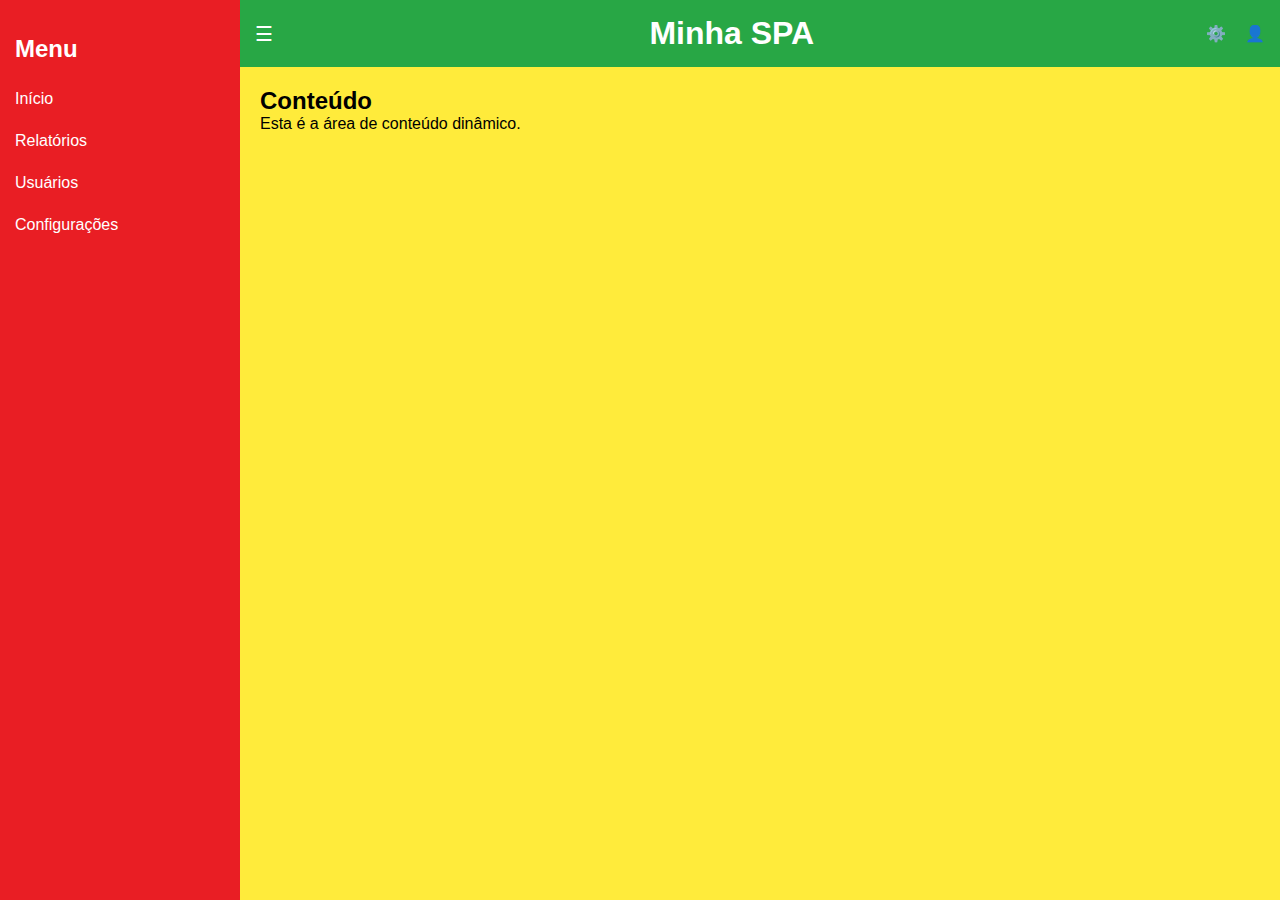
<file: pages/dashboard.html>
<!DOCTYPE html>
<html lang="pt-BR">
<head>
<meta charset="UTF-8">
<meta name="viewport" content="width=device-width, initial-scale=1.0">
<title>Dashboard SPA</title>
<link rel="stylesheet" href="/css/deashboard.css">
</head>
<body>

<!-- Sidebar -->
<div class="sidebar" id="sidebar">
    <h2 class="menu-title">Menu</h2>
    <!-- Links de navegação -->
    <nav>
        <a href="#">Início</a>
        <a href="#">Relatórios</a>
        <a href="#">Usuários</a>
        <a href="#">Configurações</a>
    </nav>
</div>

<!-- Área principal -->
<div class="main" id="main">
    <div class="header">
        <button class="menu-btn" id="menuToggle">☰</button>
        <h1>Minha SPA</h1>
        <div class="header-icons">
            <span>⚙️</span>
            <span>👤</span>
        </div>
    </div>
    <div class="content">
        <h2>Conteúdo</h2>
        <p>Esta é a área de conteúdo dinâmico.</p>
    </div>
</div>

<script src="/js/dashboard.js"></script>
</body>
</html>
</file>
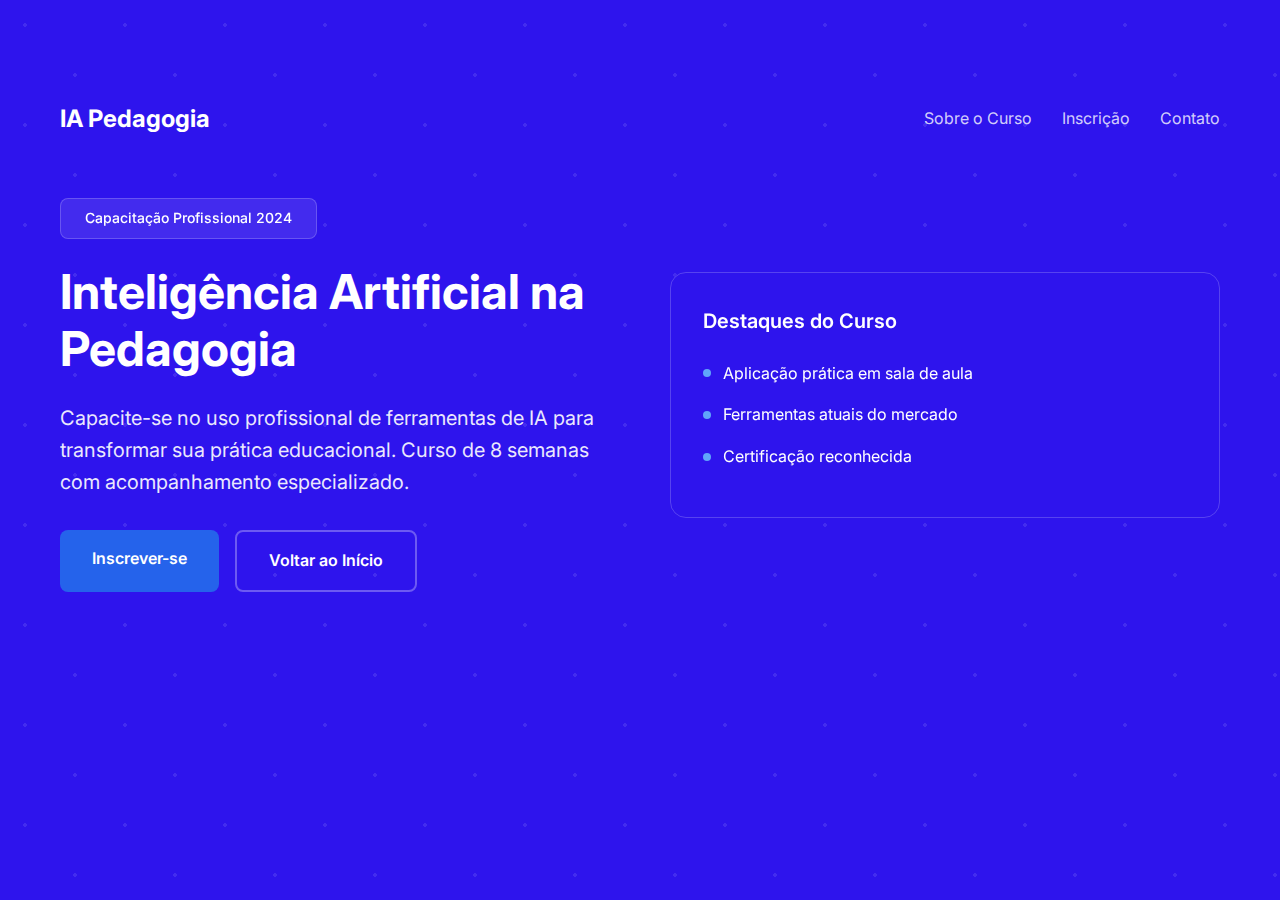
<file: pages/homepage/curso.html>
<!DOCTYPE html>
<html lang="pt-BR">
<head>
    <meta charset="UTF-8">
    <meta name="viewport" content="width=device-width, initial-scale=1.0">
    <title>IA na Pedagogia - Capacitação Online</title>
    <link href="https://fonts.googleapis.com/css?family=Inter:wght@300;400;500;700;900&display=swap" rel="stylesheet">
    <style>
        /* O CSS está embutido neste arquivo, então não há necessidade de um link externo */
        * { margin: 0; padding: 0; box-sizing: border-box; }
        body { font-family: 'Inter', sans-serif; line-height: 1.6; color: #333; }
        .container { max-width: 1200px; margin: 0 auto; padding: 0 20px; }
        .hero { background-color: #2E14ED; color: white; min-height: 100vh; position: relative; overflow: hidden; }
        .hero::before { content: ''; position: absolute; top: 0; left: 0; right: 0; bottom: 0; background-image: radial-gradient(circle at 25px 25px, rgba(255,255,255,0.1) 2px, transparent 0), radial-gradient(circle at 75px 75px, rgba(255,255,255,0.1) 2px, transparent 0); background-size: 100px 100px; }
        .hero-content { position: relative; z-index: 1; padding: 80px 0; }
        .nav { display: flex; justify-content: space-between; align-items: center; padding: 20px 0 60px; }
        .logo { font-size: 24px; font-weight: 700; }
        .nav-links { display: flex; list-style: none; gap: 30px; }
        .nav-links a { color: rgba(255, 255, 255, 0.8); text-decoration: none; transition: color 0.3s ease; }
        .nav-links a:hover { color: white; }
        .hero-grid { display: grid; grid-template-columns: 1fr 1fr; gap: 60px; align-items: center; }
        .hero-text h1 { font-size: 48px; font-weight: 700; line-height: 1.2; margin-bottom: 24px; }
        .hero-badge { display: inline-block; background: rgba(255, 255, 255, 0.1); backdrop-filter: blur(10px); border: 1px solid rgba(255, 255, 255, 0.2); padding: 8px 24px; border-radius: 8px; font-size: 14px; font-weight: 500; margin-bottom: 24px; }
        .hero-description { font-size: 20px; margin-bottom: 32px; opacity: 0.9; }
        .hero-buttons { display: flex; gap: 16px; flex-wrap: wrap; }
        .btn { padding: 16px 32px; border-radius: 8px; text-decoration: none; font-weight: 600; transition: all 0.3s ease; border: none; cursor: pointer; font-size: 16px; }
        .btn-primary { background: #2563eb; color: white; }
        .btn-primary:hover { background: #1d4ed8; }
        .btn-secondary { background: transparent; color: white; border: 2px solid rgba(255, 255, 255, 0.3); }
        .btn-secondary:hover { background: rgba(255, 255, 255, 0.1); }
        .hero-highlights { backdrop-filter: blur(20px); border: 1px solid rgba(255, 255, 255, 0.2); border-radius: 16px; padding: 32px; }
        .hero-highlights h3 { font-size: 20px; font-weight: 600; margin-bottom: 24px; }
        .highlight-item { display: flex; align-items: center; gap: 12px; margin-bottom: 16px; }
        .highlight-dot { width: 8px; height: 8px; background: #60a5fa; border-radius: 50%; }
        .main-section { padding: 80px 0; background: white; }
        .section-header { text-align: center; margin-bottom: 64px; }
        .section-header h2 { font-size: 36px; font-weight: 700; color: #1f2937; margin-bottom: 16px; }
        .section-header p { font-size: 20px; color: #6b7280; max-width: 600px; margin: 0 auto; }
        .features-grid { display: grid; grid-template-columns: repeat(auto-fit, minmax(300px, 1fr)); gap: 32px; margin-bottom: 64px; }
        .feature-card { background: white; border: 1px solid #e5e7eb; border-radius: 16px; padding: 32px; text-align: center; transition: all 0.3s ease; }
        .feature-card:hover { transform: translateY(-5px); box-shadow: 0 20px 40px rgba(0, 0, 0, 0.1); }
        .feature-icon { width: 48px; height: 48px; border-radius: 12px; display: flex; align-items: center; justify-content: center; margin: 0 auto 24px; }
        .feature-icon.blue { background: #dbeafe; } .feature-icon.green { background: #dcfce7; } .feature-icon.purple { background: #f3e8ff; }
        .feature-icon svg { width: 24px; height: 24px; }
        .feature-icon.blue svg { color: #2563eb; } .feature-icon.green svg { color: #2E14ED; } .feature-icon.purple svg { color: #2E14ED; }
        .feature-card h3 { font-size: 20px; font-weight: 600; margin-bottom: 16px; color: #1f2937; }
        .feature-card p { color: #6b7280; }
        .course-content { background: linear-gradient(135deg, #f9fafb 0%, #eff6ff 100%); border-radius: 24px; padding: 48px; }
        .course-grid { display: grid; grid-template-columns: 1fr 1fr; gap: 48px; align-items: center; }
        .course-modules h3 { font-size: 28px; font-weight: 700; color: #1f2937; margin-bottom: 32px; }
        .module-item { display: flex; gap: 16px; margin-bottom: 24px; }
        .module-number { width: 32px; height: 32px; background-color: #2E14ED; color: white; border-radius: 50%; display: flex; align-items: center; justify-content: center; font-size: 14px; font-weight: 600; flex-shrink: 0; }
        .module-content h4 { font-weight: 600; color: #1f2937; margin-bottom: 4px; }
        .module-content p { color: #6b7280; font-size: 14px; }
        .pricing-card { background: white; border-radius: 16px; padding: 32px; box-shadow: 0 20px 40px rgba(0, 0, 0, 0.1); }
        .pricing-header { text-align: center; margin-bottom: 24px; }
        .pricing-badge { background: linear-gradient(135deg, #dcfce7, #bbf7d0); color: #166534; padding: 8px 16px; border-radius: 20px; font-size: 12px; font-weight: 600; display: inline-block; margin-bottom: 16px; }
        .price { font-size: 48px; font-weight: 700; color: #1f2937; margin-bottom: 8px; }
        .price-description { color: #6b7280; }
        .pricing-features { margin-bottom: 24px; }
        .pricing-feature { display: flex; align-items: center; gap: 12px; margin-bottom: 12px; font-size: 14px; color: #6b7280; }
        .pricing-feature svg { width: 20px; height: 20px; color: #10b981; }
        .bonus-box { background: #eff6ff; border: 1px solid #bfdbfe; border-radius: 8px; padding: 16px; text-align: center; margin-bottom: 16px; }
        .bonus-title { color: #1d4ed8; font-weight: 600; font-size: 12px; }
        .bonus-description { color: #2563eb; font-size: 12px; }
        .payment-info { text-align: center; font-size: 12px; color: #9ca3af; }
        .registration-section { background-color: #2E14ED; padding: 80px 0; color: white; }
        .form-container { max-width: 600px; margin: 0 auto; }
        .form-header { text-align: center; margin-bottom: 48px; }
        .form-header h2 { font-size: 36px; font-weight: 700; margin-bottom: 16px; }
        .form-header p { font-size: 20px; opacity: 0.9; }
        .registration-form { background: white; border-radius: 24px; padding: 48px; color: #333; }
        .form-row { display: grid; grid-template-columns: 1fr 1fr; gap: 24px; margin-bottom: 24px; }
        .form-group { margin-bottom: 24px; }
        .form-group label { display: block; font-weight: 600; color: #374151; margin-bottom: 8px; font-size: 14px; }
        .form-control { width: 100%; padding: 16px; border: 2px solid #e5e7eb; border-radius: 12px; font-size: 16px; transition: all 0.3s ease; }
        .form-control:focus { outline: none; border-color: #8b5cf6; box-shadow: 0 0 0 3px rgba(139, 92, 246, 0.1); }
        .form-control.error { border-color: #ef4444; background: #fef2f2; }
        .form-control.success { border-color: #10b981; background: #f0fdf4; }
        .checkbox-group { display: flex; gap: 12px; align-items: flex-start; margin-bottom: 32px; }
        .checkbox-group input[type="checkbox"] { margin-top: 4px; width: 20px; height: 20px; }
        .checkbox-group label { font-size: 14px; color: #6b7280; margin-bottom: 0; }
        .checkbox-group a { color: #8b5cf6; text-decoration: none; }
        .checkbox-group a:hover { text-decoration: underline; }
        .submit-btn { width: 100%; background: #2E14ED; color: white; padding: 16px; border: none; border-radius: 12px; font-size: 18px; font-weight: 600; cursor: pointer; transition: all 0.3s ease; }
        .submit-btn:hover { background: #1d4ed8; }
        .modal { position: fixed; top: 0; left: 0; width: 100%; height: 100%; background: rgba(0, 0, 0, 0.5); display: none; align-items: center; justify-content: center; z-index: 1000; padding: 20px; }
        .modal.show { display: flex; }
        .modal-content { background: white; border-radius: 24px; padding: 32px; max-width: 400px; width: 100%; text-align: center; transform: scale(0.95); transition: transform 0.3s ease; }
        .modal.show .modal-content { transform: scale(1); }
        .modal-icon { width: 80px; height: 80px; background: linear-gradient(135deg, #10b981, #059669); border-radius: 50%; display: flex; align-items: center; justify-content: center; margin: 0 auto 24px; }
        .modal-icon svg { width: 40px; height: 40px; color: white; }
        .modal h3 { font-size: 24px; font-weight: 700; color: #1f2937; margin-bottom: 16px; }
        .modal p { color: #6b7280; margin-bottom: 32px; line-height: 1.6; }
        .modal-btn { background: #2563eb; color: white; padding: 12px 32px; border: none; border-radius: 8px; font-weight: 600; cursor: pointer; transition: background 0.3s ease; }
        .modal-btn:hover { background: #1d4ed8; }
        .footer { background: #111827; color: white; padding: 48px 0; text-align: center; }
        .footer h3 { font-size: 20px; font-weight: 600; margin-bottom: 16px; }
        .footer p { color: #9ca3af; max-width: 600px; margin: 0 auto 32px; }
        .footer-divider { border-top: 1px solid #374151; padding-top: 32px; }
        .footer-contact { color: #9ca3af; font-size: 14px; }
        .footer-contact a { color: #60a5fa; text-decoration: none; }
        .footer-contact a:hover { text-decoration: underline; }
        @media (max-width: 768px) {
            .hero-grid, .course-grid { grid-template-columns: 1fr; gap: 32px; }
            .hero-text h1 { font-size: 36px; }
            .nav-links { display: none; }
            .form-row { grid-template-columns: 1fr; }
            .hero-buttons { flex-direction: column; }
            .course-content, .registration-form { padding: 32px 24px; }
            .container { padding: 0 16px; }
        }
        @media (max-width: 480px) {
            .hero-text h1 { font-size: 28px; }
            .section-header h2, .form-header h2 { font-size: 28px; }
        }
    </style>
</head>
<body>
    <section class="hero">
        <div class="hero-content">
            <div class="container">
                <nav class="nav">
                    <div class="logo">IA Pedagogia</div>
                    <ul class="nav-links">
                        <li><a href="#curso">Sobre o Curso</a></li>
                        <li><a href="#inscricao">Inscrição</a></li>
                        <li><a href="#contato">Contato</a></li>
                    </ul>
                </nav>
                <div class="hero-grid">
                    <div class="hero-text">
                        <div class="hero-badge">Capacitação Profissional 2024</div>
                        <h1>Inteligência Artificial na <span class="highlight">Pedagogia</span></h1>
                        <p class="hero-description">Capacite-se no uso profissional de ferramentas de IA para transformar sua prática educacional. Curso de 8 semanas com acompanhamento especializado.</p>
                        <div class="hero-buttons">
                            <a href="#inscricao" class="btn btn-primary">Inscrever-se</a>
                            <a href="../index.html" class="btn btn-secondary">Voltar ao Início</a>
                        </div>
                    </div>
                    <div class="hero-highlights">
                        <h3>Destaques do Curso</h3>
                        <div class="highlight-item"><div class="highlight-dot"></div><span>Aplicação prática em sala de aula</span></div>
                        <div class="highlight-item"><div class="highlight-dot"></div><span>Ferramentas atuais do mercado</span></div>
                        <div class="highlight-item"><div class="highlight-dot"></div><span>Certificação reconhecida</span></div>
                    </div>
                </div>
            </div>
        </div>
    </section>

    <script>
        // Lógica JS da página...
    </script>
</body>
</html>
</file>
<file: css/deashboard.css>
* {
    margin: 0;
    padding: 0;
    box-sizing: border-box;
}
body {
    font-family: Arial, sans-serif;
    display: flex;
    height: 100vh;
}

/* Sidebar */
.sidebar {
    background-color: #e91e24; /* vermelho */
    width: 240px;
    min-width: 200px;
    height: 100%;
    position: fixed;
    top: 0;
    left: 0;
    transition: transform 0.3s ease;
    padding-top: 20px;
}
.sidebar.hidden {
    transform: translateX(-100%);
}
.sidebar .menu-title {
    color: white;
    padding: 15px;
}
.sidebar nav a {
    display: block;
    color: white;
    padding: 12px 15px;
    text-decoration: none;
    transition: background 0.3s;
}
.sidebar nav a:hover {
    background-color: rgba(255, 255, 255, 0.2);
}

/* Main */
.main {
    flex: 1;
    margin-left: 240px;
    display: flex;
    flex-direction: column;
    height: 100vh;
    transition: margin-left 0.3s ease;
}
.main.expanded {
    margin-left: 0;
}

/* Header */
.header {
    background-color: #28a745; /* verde */
    color: white;
    padding: 15px;
    display: flex;
    align-items: center;
    justify-content: space-between;
}
.menu-btn {
    background: none;
    border: none;
    color: white;
    font-size: 20px;
    cursor: pointer;
}
.header-icons span {
    margin-left: 15px;
    cursor: pointer;
}

/* Conteúdo */
.content {
    background-color: #ffeb3b; /* amarelo */
    flex: 1;
    padding: 20px;
    overflow-y: auto;
}
</file>
